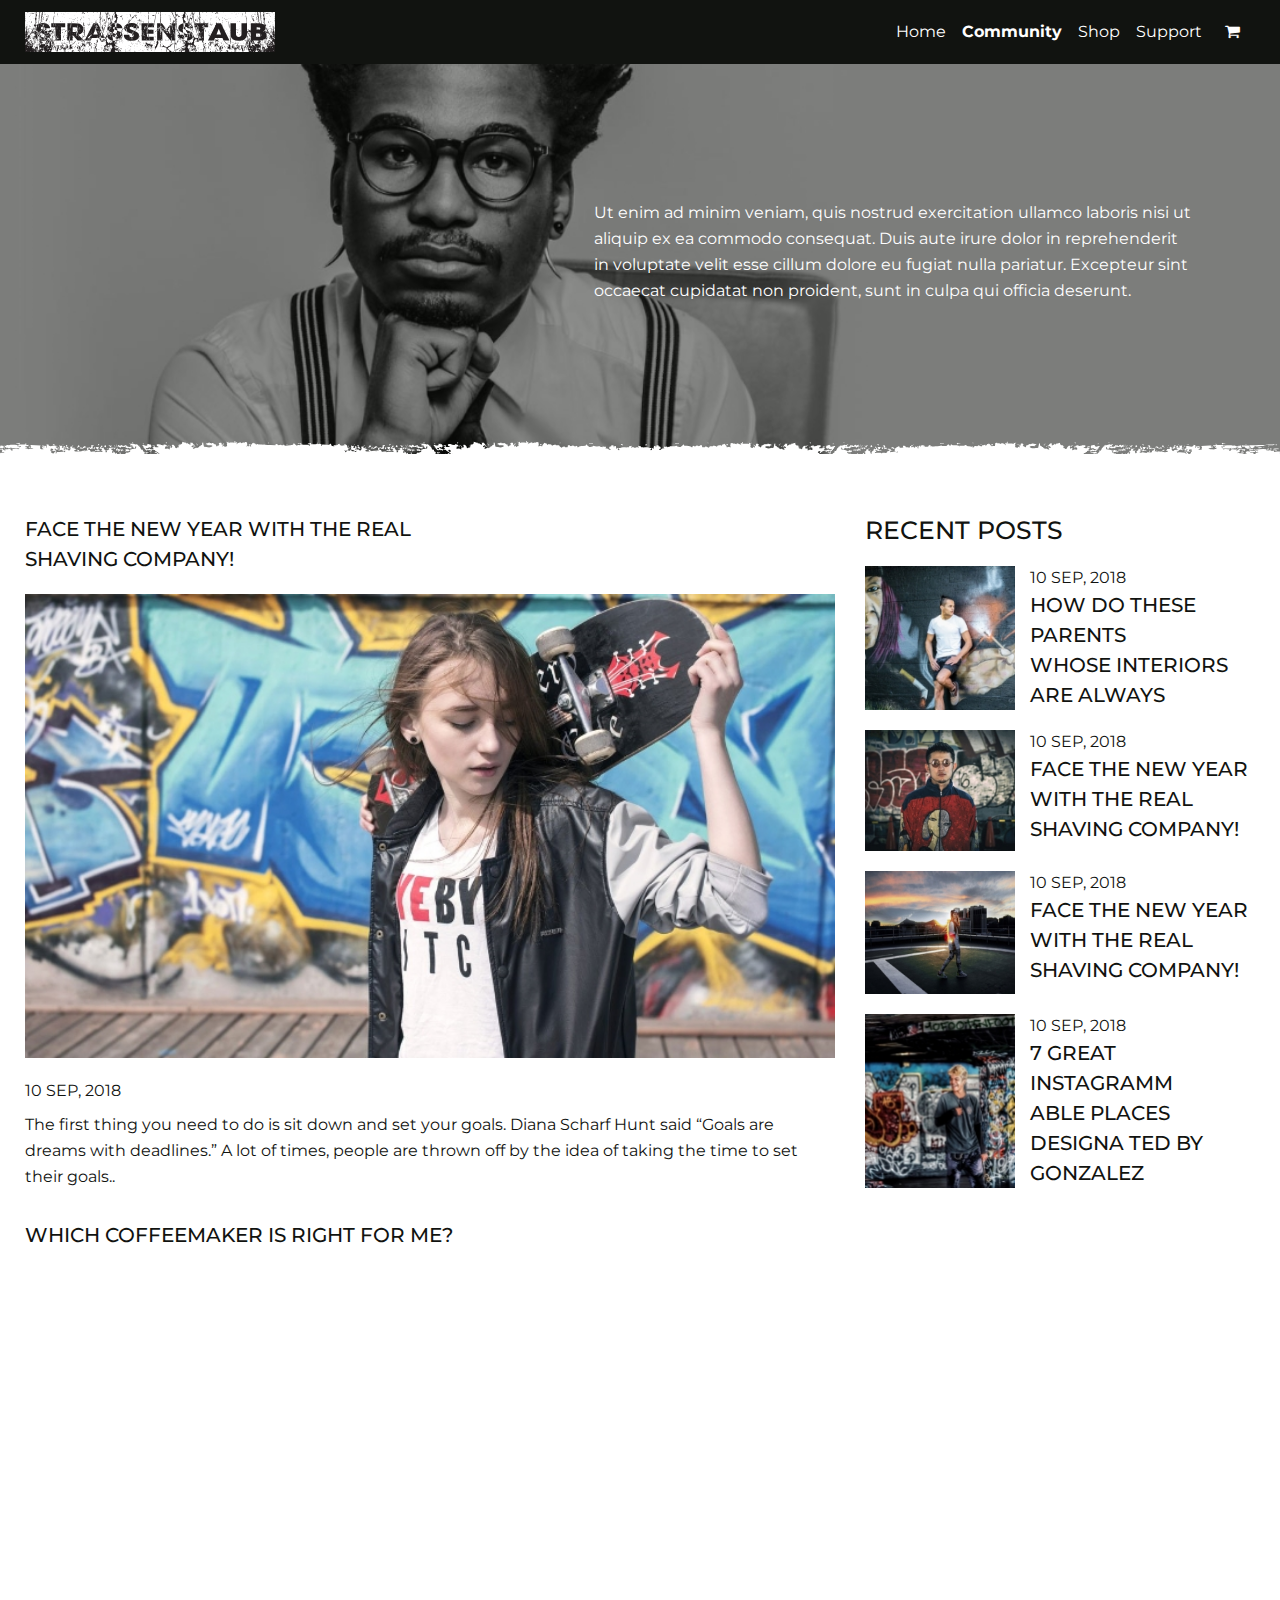
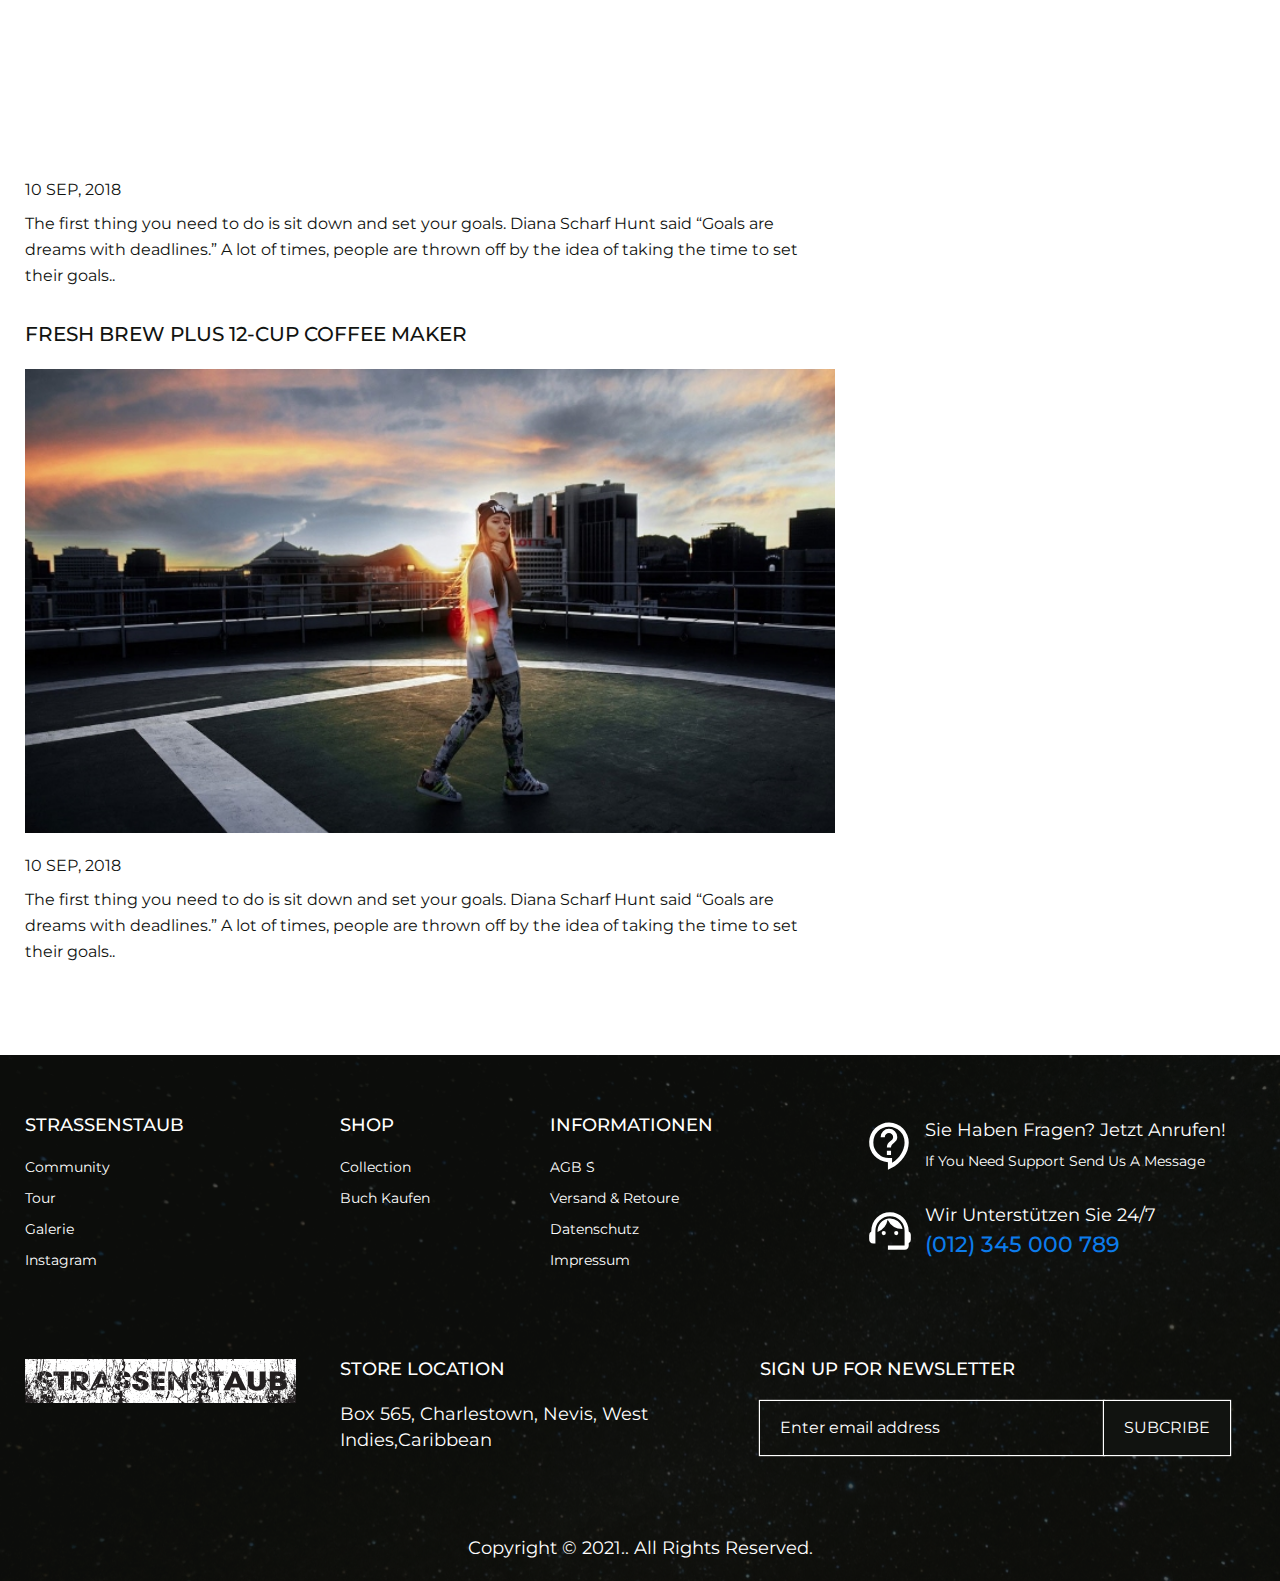
<file: community.html>
<!DOCTYPE html>
<html>
<head>
    <meta charset="UTF-8">
    <meta name="viewport" content="width=device-width, initial-scale=1.0">
    <title>STRASSENSTAUB</title>
    <link href="assets/css/bootstrap.min.css" rel="stylesheet" type="text/css">

    <link rel="stylesheet" type="text/css" href="assets/css/owl.carousel.css">

    <link rel="stylesheet" href="assets/css/fancybox.css"/>


    <link rel="preconnect" href="https://fonts.googleapis.com">
<link rel="preconnect" href="https://fonts.gstatic.com" crossorigin>
<link href="https://fonts.googleapis.com/css2?family=Montserrat:ital,wght@0,100;0,200;0,300;0,400;0,500;0,600;0,700;0,800;1,600&display=swap" rel="stylesheet">

    <link rel="stylesheet" href="https://cdn.jsdelivr.net/npm/bootstrap-icons@1.5.0/font/bootstrap-icons.css">
    <link href="https://maxcdn.bootstrapcdn.com/font-awesome/4.7.0/css/font-awesome.min.css" rel="stylesheet">

    <link href="assets/css/main.css" rel="stylesheet" type="text/css">
</head>
<body>
<header>
    <div class="header-section">
        <div class="container navbar-container">
            <nav class="navbar navbar-custom navbar-expand-lg ">
                <a class="navbar-brand mr-auto" href="#"><img src="assets/images/logo.svg"></a>
                <button class="navbar-toggler second-button" type="button" data-toggle="collapse" data-target="#navbarNav"
                aria-controls="navbarSupportedContent23" aria-expanded="false" aria-label="Toggle navigation">
                <div class="animated-icon2"><span></span><span></span><span></span><span></span></div>
              </button>
              
           
                <div class="collapse navbar-collapse navbar-collapse-custom" id="navbarNav">

                    <ul class="navbar-nav">
                        <li class="nav-item active">
                            <a class="nav-link" href="index.html">home<span class="sr-only">(current)</span></a>
                        </li>
                        <li class="nav-item">
                            <a class="nav-link" href="community.html">Community</a>
                        </li>
                        <li class="nav-item">
                            <a class="nav-link" href="details.html">Shop</a>
                        </li>
                        <li class="nav-item">
                            <a class="nav-link" href="contact.html">Support</a>
                        </li>
                    </ul>
                </div>
                <a href="" class="cart-icon"><i class="fa fa-shopping-cart"></i></a>
                
            </nav>

        </div>
    </div>

</header>
<!----------------header-------------------->

<!-----------------banner section----------->

<main>
    <section class="inner-banner community-banner" style="background: url('assets/images/community-banner.jpg');">
        <div class="overlay-box"></div>
      <div class="common-bg-img">
        <img src="assets/images/bg-img.svg">
    </div>
                <div class="container">
                    <div class="inner-banner-content">
                        <p>Ut enim ad minim veniam, quis nostrud exercitation ullamco laboris nisi ut aliquip ex ea commodo consequat. Duis aute irure dolor in reprehenderit in voluptate velit esse cillum dolore eu fugiat nulla pariatur. Excepteur sint occaecat cupidatat non proident, sunt in culpa qui officia deserunt.</p>
                    </div>
                </div>

    </section>

    <!-----------------community-full---------->

    <section class="community-full">
        <div class="container">
            <div class="row">
                <div class="col-lg-7 col-xl-8 community-left-full">
                    <div class="community-left">
                        <h3 class="sub-heading-4 text-uppercase">FACE THE NEW YEAR WITH THE REAL <br>
                         SHAVING COMPANY!</h3>
                         <img src="assets/images/community-left.jpg">
                         <p class=" text-uppercase mb-2">10 SEP, 2018 </p>
                        <p>The first thing you need to do is sit down and set your goals. Diana Scharf Hunt said “Goals are dreams with deadlines.” A lot of times, people are thrown off by the idea of taking the time to set their goals..</p>
                        </div>

                        <div class="community-left">
                            <h3 class="sub-heading-4 text-uppercase">WHICH COFFEEMAKER IS RIGHT FOR ME?</h3>
                             <iframe src="https://www.youtube.com/embed/-jGSNFt-6Ic" title="YouTube video player" frameborder="0" allow="accelerometer; autoplay; clipboard-write; encrypted-media; gyroscope; picture-in-picture" allowfullscreen></iframe>
                             <p class=" text-uppercase mb-2">10 SEP, 2018 </p>
                            <p>The first thing you need to do is sit down and set your goals. Diana Scharf Hunt said “Goals are dreams with deadlines.” A lot of times, people are thrown off by the idea of taking the time to set their goals..</p>
                            </div>

                            <div class="community-left">
                                <h3 class="sub-heading-4 text-uppercase">FRESH BREW PLUS 12-CUP COFFEE MAKER</h3>
                                 <img src="assets/images/community-left-1.jpg">
                                 <p class=" text-uppercase mb-2">10 SEP, 2018 </p>
                                <p>The first thing you need to do is sit down and set your goals. Diana Scharf Hunt said “Goals are dreams with deadlines.” A lot of times, people are thrown off by the idea of taking the time to set their goals..</p>
                                </div>

                </div>

                <div class="col-lg-5 col-xl-4 community-right">
                    <h3 class="sub-heading-3">RECent POSTS</h3>

                    <ul>
                        <li>
                            <a href="">
                            <img src="assets/images/community-right-1.jpg">
                            <div class="community-right-li">
                                <label>
                                    10 SEP, 2018 
                                </label>
                                <h3 class="sub-heading-4">
                                    HOW DO THESE PARENTS <br>WHOSE INTERIORS ARE ALWAYS
                                </h3>
                            </div>
                        </a>
                        </li>

                        <li>
                            <a href="">
                            <img src="assets/images/community-right-2.jpg">
                            <div class="community-right-li">
                                <label>
                                    10 SEP, 2018 
                                </label>
                                <h3 class="sub-heading-4">
                                    FACE THE NEW YEAR<br> WITH THE REal SHAVING COMPANY!
                                </h3>
                            </div>
                        </a>
                        </li>


                        <li>
                            <a href="">
                            <img src="assets/images/community-right-3.jpg">
                            <div class="community-right-li">
                                <label>
                                    10 SEP, 2018 
                                </label>
                                <h3 class="sub-heading-4">
                                    FACE THE NEW YEAR<br> WITH THE REAL SHAVING COMPANY!
                                </h3>
                            </div>
                        </a>
                        </li>


                        <li>
                            <a href="">
                            <img src="assets/images/community-right-4.jpg">
                            <div class="community-right-li">
                                <label>
                                    10 SEP, 2018 
                                </label>
                                <h3 class="sub-heading-4">
                                    7 GREAT INSTAGRAMM <br>ABLE PLACES DESIGNA TED BY GONZALEZ
                                </h3>
                            </div>
                        </a>
                        </li>
                    </ul>
                </div>
               
            
             </div>  

        </div>
    </section>

     
<!---footer-->
    <footer>
        <div class="footer-class" style="background: url(assets/images/section-6-bg.jpg);">
            <div class="overlay-box"></div>
            <div class="container">
                <div class="row">
                    <ul class="footer-ul col-md-6 col-lg-3">

                        <h3>Strassenstaub</h3>
                        <li><a href="">Community</a></li>
                        <li><a href="">Tour</a></li>
                        <li><a href="">Galerie</a></li>
                        <li><a href="">Instagram</a></li>
                    </ul>

                    <ul class="footer-ul col-md-6 col-lg-2">

                        <h3>shop</h3>
                        <li><a href="">Collection</a></li>
                        <li><a href="">Buch kaufen</a></li>
                    </ul>

                    <ul class="footer-ul col-md-6 col-lg-3">

                        <h3>informationen</h3>
                        <li><a href="">AGB ́s</a></li>
                        <li><a href="">Versand & Retoure</a></li>
                        <li><a href="">Datenschutz</a></li>
                        <li><a href="">Impressum</a></li>
                    </ul>

                    <ul class="footer-ul col-md-6 col-lg-4">
                        <li class="mb-4">
                                <img src="assets/images/footer-icon.svg">
                                <p>Sie haben Fragen? Jetzt anrufen!<br>
                                    <span>If you need support send us a message</span>
                                </p>
                        </li>
                       
                        <li>
                            
                                <img src="assets/images/footer-icon-1.svg">
                                <p>Wir unterstützen Sie 24/7<br>
                                    <a href=""> <span class="fnt-22">(012) 345 000 789</span>
                                    </a>
                                </p>
                        </li>
                    </ul>
                </div>

                <div class="footer-bottom row mt-5">
                    <ul class="col-lg-3 col-md-6">
                        <li> <img style="width: 100%;" src="assets/images/logo.svg" alt=""></li>
                    </ul>
                    <ul class="col-lg-4 col-md-6">

                        <li>
                            <h3>Store Location</h3>
                            <p>Box 565, Charlestown, Nevis, West<br>
                                Indies,Caribbean</p>
                        </li>
                    </ul>

                    <ul class="col-lg-5">
                        <li>
                            <h3>SIGN up FOR NEWSLETTER</h3>
                            <form class="news-letter">
                                    <input type="email" placeholder="Enter email address">
                                    <button class="btn-black text-uppercase">Subcribe</button>
                            </form>
                        </li>
                    </ul>
                </div>

                <div class="copy-right">
                    <p class="white-font text-center">Copyright © 2021.. All Rights Reserved.</p>
            </div>
            </div>
        </div>
        
    </footer>
    <script src="assets/js/jquery-min.js" type="text/javascript"></script>
    <script src="assets/js/bootstrap.min.js" type="text/javascript"></script>
    <script type="text/javascript" src="assets/js/owl.carousel.js"></script>
    <script src="assets/js/fancybox.js"></script>

    
    <script type="text/javascript">

$(".product-details-carousel").owlCarousel({
 
 navigation : true, // Show next and prev buttons
 slideSpeed : 300,
 paginationSpeed : 400,
 singleItem:true,
 items:1,
 margin:10,
dots:true,
loop:true,
autoplay:true,
autoplaySpeed:600,
autoplayHoverPause:true,
stagePadding:2,
dotsContainer: '#carousel-custom-dots',
responsive : {
    0 : {
        items:1,
        autoplay:true,
        autoplaySpeed:500
    },
    992 : {
        items:1,
        autoplay:true,
        autoplaySpeed:600
    }
}
});


$('.owl-dot').click(function () {
    $(".product-details-carousel").trigger('to.owl.carousel', [$(this).index(), 300]);
    $('.owl-dot').removeClass('active');
    $(this).addClass('active');
});

var QtyInput = (function () {
	var $qtyInputs = $(".qty-input");

	if (!$qtyInputs.length) {
		return;
	}

	var $inputs = $qtyInputs.find(".product-qty");
	var $countBtn = $qtyInputs.find(".qty-count");
	var qtyMin = parseInt($inputs.attr("min"));
	var qtyMax = parseInt($inputs.attr("max"));

	$inputs.change(function () {
		var $this = $(this);
		var $minusBtn = $this.siblings(".qty-count--minus");
		var $addBtn = $this.siblings(".qty-count--add");
		var qty = parseInt($this.val());

		if (isNaN(qty) || qty <= qtyMin) {
			$this.val(qtyMin);
			$minusBtn.attr("disabled", true);
		} else {
			$minusBtn.attr("disabled", false);
			
			if(qty >= qtyMax){
				$this.val(qtyMax);
				$addBtn.attr('disabled', true);
			} else {
				$this.val(qty);
				$addBtn.attr('disabled', false);
			}
		}
	});

	$countBtn.click(function () {
		var operator = this.dataset.action;
		var $this = $(this);
		var $input = $this.siblings(".product-qty");
		var qty = parseInt($input.val());

		if (operator == "add") {
			qty += 1;
			if (qty >= qtyMin + 1) {
				$this.siblings(".qty-count--minus").attr("disabled", false);
			}

			if (qty >= qtyMax) {
				$this.attr("disabled", true);
			}
		} else {
			qty = qty <= qtyMin ? qtyMin : (qty -= 1);
			
			if (qty == qtyMin) {
				$this.attr("disabled", true);
			}

			if (qty < qtyMax) {
				$this.siblings(".qty-count--add").attr("disabled", false);
			}
		}

		$input.val(qty);
	});
})();


//detail page script end




        $(function () {
            $(document).click(function (event) {
                $('.navbar-collapse').collapse('hide');
            });
        });

        
    
$(document).ready(function () {

$('.first-button').on('click', function () {

  $('.animated-icon1').toggleClass('open');
});
$('.second-button').on('click', function () {

  $('.animated-icon2').toggleClass('open');
});
$('.third-button').on('click', function () {

  $('.animated-icon3').toggleClass('open');
});
});

        //------------active navbar
        $(document).ready(function () {
            var str = location.href.toLowerCase();
            $(".navbar-nav li a").each(function () {
                if (str.indexOf(this.href.toLowerCase()) > -1) {
                    $("li.active").removeClass("active");
                    $(this).parent().addClass("active");
                }
            });
            $("li.active").parents().each(function () {
                if ($(this).is("li")) {
                    $(this).addClass("active");
                }
            });
        });

//owl carousel
$(".slider").owlCarousel({

    navigation: true, // Show next and prev buttons
    slideSpeed: 300,
    paginationSpeed: 400,
    singleItem: true,
    autoplay: true,
    autoplaySpeed: 700,
    items: 1,
    dots: true,
    loop: true,

});


$(".instagram-gallery-carousel").owlCarousel({
        navigation: true, // Show next and prev buttons
        slideSpeed: 500,
        margin: 0,
        paginationSpeed: 400,
        autoplay: true,
        items: 5,
        itemsDesktop: false,
        itemsDesktopSmall: false,
        itemsTablet: false,
        itemsMobile: false,
        loop: true,
        nav: true,
        dots: true,
        responsive: {
                // breakpoint from 0 up
                0: {
                    items: 2
                },
                // breakpoint from 480 up
                480: {

                    items: 3
                },
                // breakpoint from 768 up
                768: {
                    items: 4
                },
                992: {
                    items: 5
                }
            }
    });
//countdown
(function () {
  const second = 1000,
        minute = second * 60,
        hour = minute * 60,
        day = hour * 24;

  let birthday = "Sep 30, 2021 00:00:00",
      countDown = new Date(birthday).getTime(),
      x = setInterval(function() {    

        let now = new Date().getTime(),
            distance = countDown - now;

        document.getElementById("days").innerText = Math.floor(distance / (day)),
          document.getElementById("hours").innerText = Math.floor((distance % (day)) / (hour)),
          document.getElementById("minutes").innerText = Math.floor((distance % (hour)) / (minute)),
          document.getElementById("seconds").innerText = Math.floor((distance % (minute)) / second);

        //do something later when date is reached
        if (distance < 0) {
          let headline = document.getElementById("headline"),
              countdown = document.getElementById("countdown"),
              content = document.getElementById("content");

          headline.innerText = "It's my birthday!";
          countdown.style.display = "none";
          content.style.display = "block";

          clearInterval(x);
        }
        //seconds
      }, 0)
  }());




        $(".about-5").owlCarousel({

            navigation: true, // Show next and prev buttons
            slideSpeed: 300,
            paginationSpeed: 400,
            autoplay: true,
            autoplaySpeed: 800,
            margin: 0,
            items: 4,
            dots: true,
            loop: true,
            responsive: {
                // breakpoint from 0 up
                0: {
                    items: 2
                },
                // breakpoint from 480 up
                480: {

                    items: 3
                },
                // breakpoint from 768 up
                768: {
                    items: 4
                }
            }

        });


        //menu fix on scroll

        $(window).scroll(function () {
            var scroll = $(window).scrollTop();

            if (scroll >= 30) {
                $(".header-container").slideUp(500);
                //  $('.navbar-brand').css('display','block');
                //  $('.navbar-custom').css('background-color','#fafafa');
                //     $('.navbar-custom .navbar-nav li a').css('color','#30312e');
            } else {
                $(".header-container").slideDown(500);
                //   $('.navbar-brand').css('display','none');
                //  $('.navbar-custom').css('background-color','#30312edf');

                // $('.navbar-custom .navbar-nav li a').css('color','#fafafa');
            }
        });

    </script>

</body>
</html>
</file>
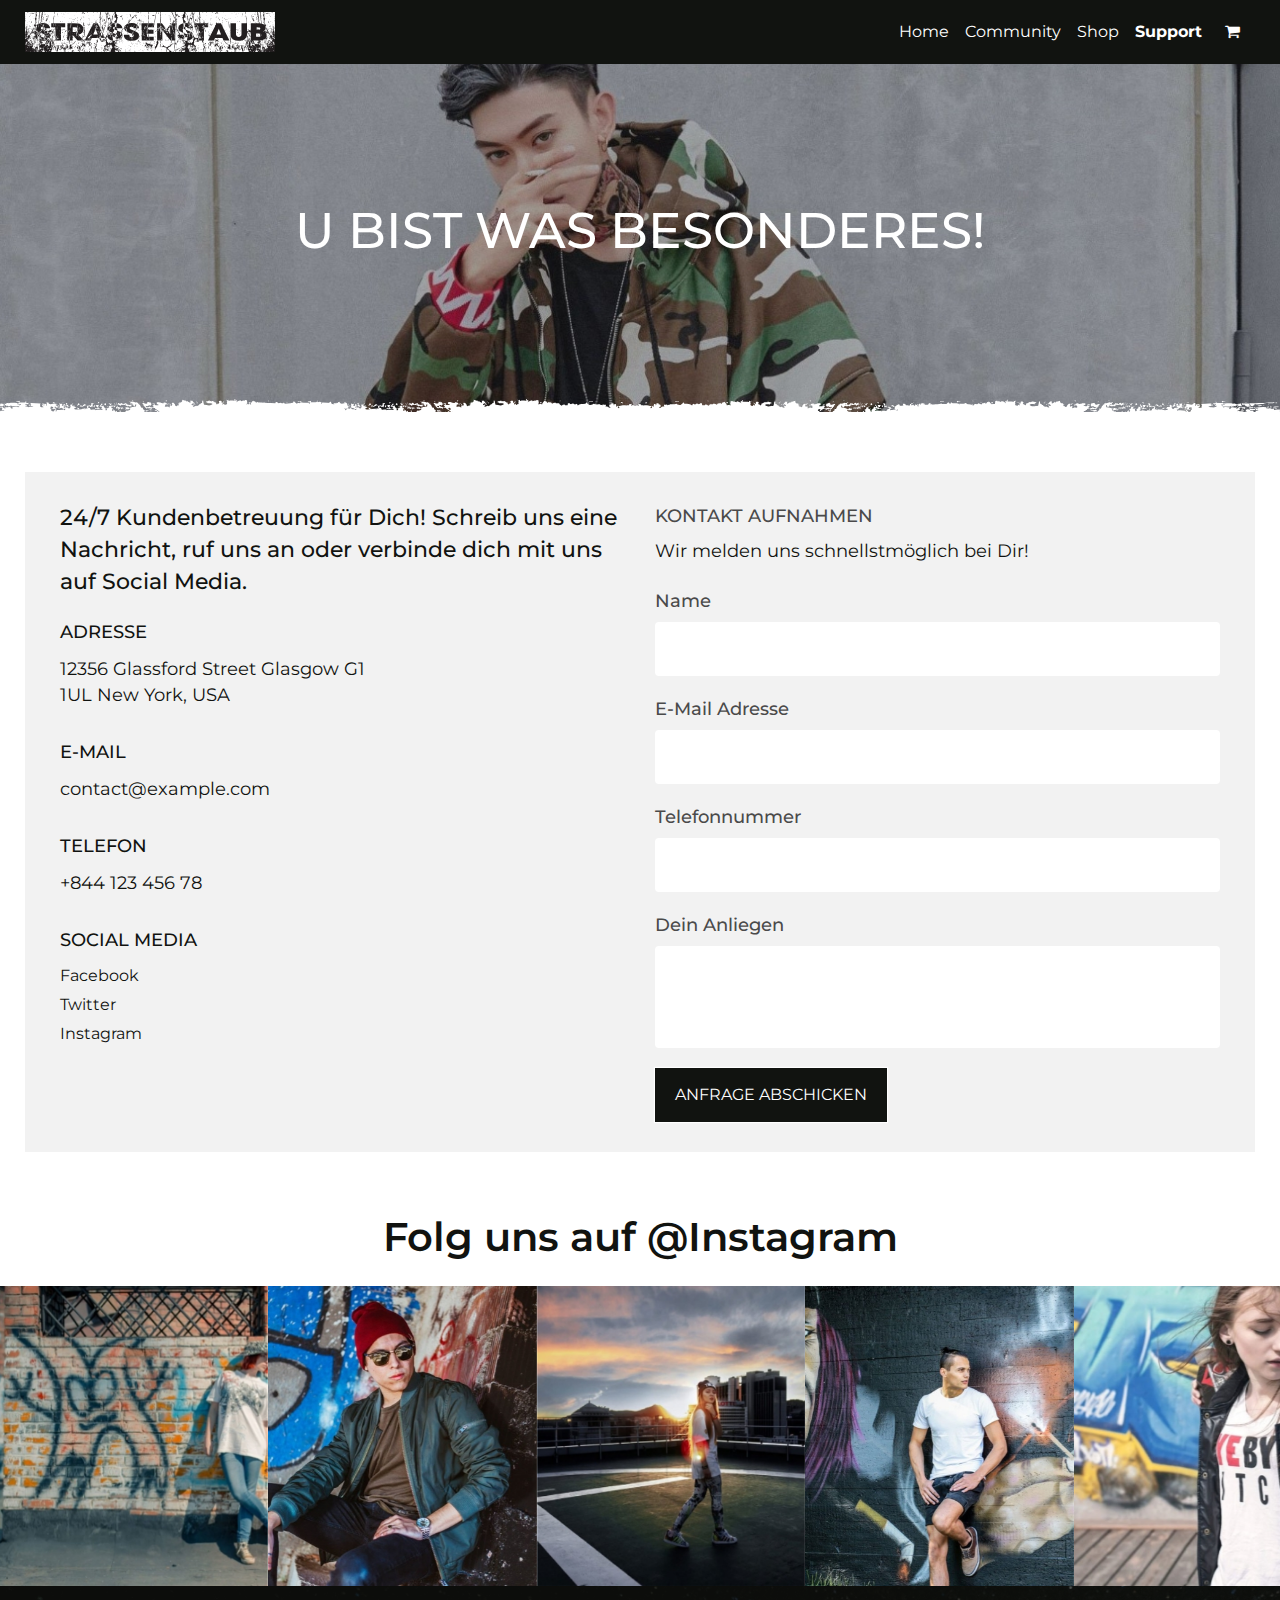
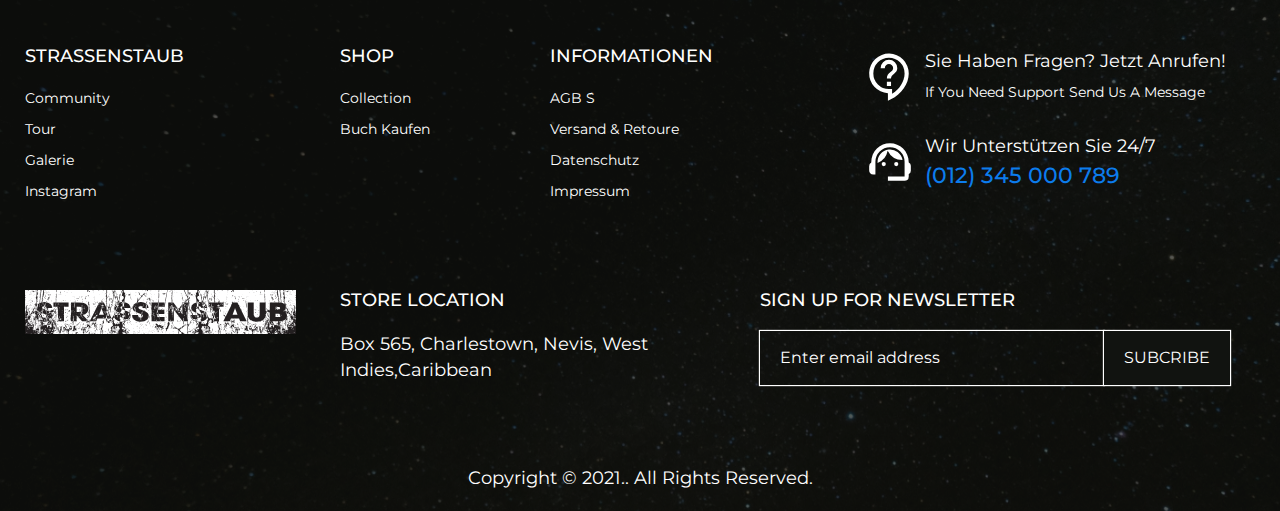
<file: contact.html>
<!DOCTYPE html>
<html>
<head>
    <meta charset="UTF-8">
    <meta name="viewport" content="width=device-width, initial-scale=1.0">
    <title>STRASSENSTAUB</title>
    <link href="assets/css/bootstrap.min.css" rel="stylesheet" type="text/css">

    <link rel="stylesheet" type="text/css" href="assets/css/owl.carousel.css">

    <link rel="stylesheet" href="assets/css/fancybox.css"/>

    <link rel="preconnect" href="https://fonts.googleapis.com">
<link rel="preconnect" href="https://fonts.gstatic.com" crossorigin>
<link href="https://fonts.googleapis.com/css2?family=Montserrat:ital,wght@0,100;0,200;0,300;0,400;0,500;0,600;0,700;0,800;1,600&display=swap" rel="stylesheet">

    <link rel="stylesheet" href="https://cdn.jsdelivr.net/npm/bootstrap-icons@1.5.0/font/bootstrap-icons.css">
    <link href="https://maxcdn.bootstrapcdn.com/font-awesome/4.7.0/css/font-awesome.min.css" rel="stylesheet">

    <link href="assets/css/main.css" rel="stylesheet" type="text/css">
</head>
<body>
<header>
    <div class="header-section">
        <div class="container navbar-container">
            <nav class="navbar navbar-custom navbar-expand-lg ">
                <a class="navbar-brand mr-auto" href="#"><img src="assets/images/logo.svg"></a>
                <button class="navbar-toggler second-button" type="button" data-toggle="collapse" data-target="#navbarNav"
                aria-controls="navbarSupportedContent23" aria-expanded="false" aria-label="Toggle navigation">
                <div class="animated-icon2"><span></span><span></span><span></span><span></span></div>
              </button>
              
           
                <div class="collapse navbar-collapse navbar-collapse-custom" id="navbarNav">

                    <ul class="navbar-nav">
                        <li class="nav-item active">
                            <a class="nav-link" href="index.html">home<span class="sr-only">(current)</span></a>
                        </li>
                        <li class="nav-item">
                            <a class="nav-link" href="about.html">Community</a>
                        </li>
                        <li class="nav-item">
                            <a class="nav-link" href="service1.html">Shop</a>
                        </li>
                        <li class="nav-item">
                            <a class="nav-link" href="contact.html">Support</a>
                        </li>
                    </ul>
                </div>
                <a href="" class="cart-icon"><i class="fa fa-shopping-cart"></i></a>
                
            </nav>

        </div>
    </div>

</header>
<!----------------header-------------------->

<!-----------------banner section----------->

<main>
    <section class="inner-banner" style="background: url('assets/images/contact-banner.jpg');">
      <div class="common-bg-img">
        <img src="assets/images/bg-img.svg">
    </div>
                <div class="container">
                    <div class="inner-banner-content">
                        <h1 class="text-uppercase sub-heading white-font text-center">U Bist WAS BESONDERES!</h1>
                    </div>
                </div>

    </section>

    <!-----------------contact- form ---------->

    <section class="contact-form-section">
        <div class="container">
            <div class="contact-1-full">
                <div class="col-lg-6">
                    <h3 class="sub-heading-3">24/7 Kundenbetreuung für Dich! Schreib uns 
                      eine Nachricht, ruf uns an oder verbinde dich 
                      mit uns auf Social Media.</h3>

                      <ul class="contact-inner-ul">
                        <li>
                          <label class="label-18">Adresse </label>
                          <p>12356 Glassford Street Glasgow G1 <br>1UL New York, USA</p>
                        </li>
                        <li>
                          <label class="label-18">E-Mail </label>
                          <p>contact@example.com</p>
                        </li>

                        <li>
                          <label class="label-18">Telefon </label>
                          <p>+844 123 456 78</p>
                        </li>

                        <li>
                          <label class="label-18">Social Media</label>
                         <a href="">Facebook</a>
                          <a href="">Twitter</a>
                          <a href="">Instagram</a>
                        </li>
                      </ul>
                  </div>

                  <div class="col-lg-6">
                    <form class="contact-form">
                      <label class="label-18 text-uppercase mb-2">Kontakt aufnahmen</label>
                      <p>Wir melden uns schnellstmöglich bei Dir!</p>

                        <div class="form-group mt-4">
                          <label for="inputname">Name</label>
                          <input type="text" class="form-control" id="inputname" placeholder="">
                        </div>
                        <div class="form-group">
                          <label for="inputPassword4">E-Mail Adresse</label>
                          <input type="email" class="form-control" id="email" placeholder="">
                        </div>
                        <div class="form-group">
                          <label for="inputph">Telefonnummer</label>
                          <input type="text" class="form-control" id="inputph" >
                        </div>
                        <div class="form-group">
                          <label for="exampleFormControlTextarea1">Dein Anliegen</label>
                          <textarea class="form-control" id="exampleFormControlTextarea1" rows="3"></textarea>
                        </div>
                   
                      <button type="submit" class="btn-black btn-black-border text-uppercase">Anfrage abschicken</button>
                    </form>
                  </div>
            </div>
        </div>
    </section>

       <!-----------------section-7 ---------->
       <section class="instagram-gallery">
        <h3 class="sub-heading-1 text-center mb-4">Folg uns auf @Instagram</h3>
       <div class="instagram-gallery-carousel owl-carousel">
           <img src="assets/images/instagram-1.jpg">
           <img src="assets/images/instagram-2.jpg">
           <img src="assets/images/instagram-3.jpg">
           <img src="assets/images/instagram-4.jpg">
           <img src="assets/images/instagram-5.jpg">
       </div>

</section>

<!---footer-->
    <footer>
        <div class="footer-class" style="background: url(assets/images/section-6-bg.jpg);">
            <div class="overlay-box"></div>
            <div class="container">
                <div class="row">
                    <ul class="footer-ul col-md-6 col-lg-3">

                        <h3>Strassenstaub</h3>
                        <li><a href="">Community</a></li>
                        <li><a href="">Tour</a></li>
                        <li><a href="">Galerie</a></li>
                        <li><a href="">Instagram</a></li>
                    </ul>

                    <ul class="footer-ul col-md-6 col-lg-2">

                        <h3>shop</h3>
                        <li><a href="">Collection</a></li>
                        <li><a href="">Buch kaufen</a></li>
                    </ul>

                    <ul class="footer-ul col-md-6 col-lg-3">

                        <h3>informationen</h3>
                        <li><a href="">AGB ́s</a></li>
                        <li><a href="">Versand & Retoure</a></li>
                        <li><a href="">Datenschutz</a></li>
                        <li><a href="">Impressum</a></li>
                    </ul>

                    <ul class="footer-ul col-md-6 col-lg-4">
                        <li class="mb-4">
                                <img src="assets/images/footer-icon.svg">
                                <p>Sie haben Fragen? Jetzt anrufen!<br>
                                    <span>If you need support send us a message</span>
                                </p>
                        </li>
                       
                        <li>
                            
                                <img src="assets/images/footer-icon-1.svg">
                                <p>Wir unterstützen Sie 24/7<br>
                                    <a href=""> <span class="fnt-22">(012) 345 000 789</span>
                                    </a>
                                </p>
                        </li>
                    </ul>
                </div>

                <div class="footer-bottom row mt-5">
                    <ul class="col-lg-3 col-md-6">
                        <li> <img style="width: 100%;" src="assets/images/logo.svg" alt=""></li>
                    </ul>
                    <ul class="col-lg-4 col-md-6">

                        <li>
                            <h3>Store Location</h3>
                            <p>Box 565, Charlestown, Nevis, West<br>
                                Indies,Caribbean</p>
                        </li>
                    </ul>

                    <ul class="col-lg-5">
                        <li>
                            <h3>SIGN up FOR NEWSLETTER</h3>
                            <form class="news-letter">
                                    <input type="email" placeholder="Enter email address">
                                    <button class="btn-black text-uppercase">Subcribe</button>
                            </form>
                        </li>
                    </ul>
                </div>

                <div class="copy-right">
                    <p class="white-font text-center">Copyright © 2021.. All Rights Reserved.</p>
            </div>
            </div>
        </div>
        
    </footer>
    <script src="assets/js/jquery-min.js" type="text/javascript"></script>
    <script src="assets/js/bootstrap.min.js" type="text/javascript"></script>
    <script type="text/javascript" src="assets/js/owl.carousel.js"></script>
    <script src="assets/js/fancybox.js"></script>
    <script type="text/javascript">
   

$(".product-details-carousel").owlCarousel({
 
 navigation : true, // Show next and prev buttons
 slideSpeed : 300,
 paginationSpeed : 400,
 singleItem:true,
 items:1,
 margin:10,
dots:true,
loop:false,
autoplay:true,
autoplaySpeed:600,
autoplayHoverPause:true,
stagePadding:2,
dotsContainer: '#carousel-custom-dots',
responsive : {
    0 : {
        items:1,
        autoplay:true,
        autoplaySpeed:500
    },
    992 : {
        items:1,
        autoplay:true,
        autoplaySpeed:600
    }
}
});


$('.owl-dot').click(function () {
    $(".product-details-carousel").trigger('to.owl.carousel', [$(this).index(), 300]);
    $('.owl-dot').removeClass('active');
    $(this).addClass('active');
});


   
$(document).ready(function () {

$('.first-button').on('click', function () {

  $('.animated-icon1').toggleClass('open');
});
$('.second-button').on('click', function () {

  $('.animated-icon2').toggleClass('open');
});
$('.third-button').on('click', function () {

  $('.animated-icon3').toggleClass('open');
});
});




//----quantity
var QtyInput = (function () {
	var $qtyInputs = $(".qty-input");

	if (!$qtyInputs.length) {
		return;
	}

	var $inputs = $qtyInputs.find(".product-qty");
	var $countBtn = $qtyInputs.find(".qty-count");
	var qtyMin = parseInt($inputs.attr("min"));
	var qtyMax = parseInt($inputs.attr("max"));

	$inputs.change(function () {
		var $this = $(this);
		var $minusBtn = $this.siblings(".qty-count--minus");
		var $addBtn = $this.siblings(".qty-count--add");
		var qty = parseInt($this.val());

		if (isNaN(qty) || qty <= qtyMin) {
			$this.val(qtyMin);
			$minusBtn.attr("disabled", true);
		} else {
			$minusBtn.attr("disabled", false);
			
			if(qty >= qtyMax){
				$this.val(qtyMax);
				$addBtn.attr('disabled', true);
			} else {
				$this.val(qty);
				$addBtn.attr('disabled', false);
			}
		}
	});

	$countBtn.click(function () {
		var operator = this.dataset.action;
		var $this = $(this);
		var $input = $this.siblings(".product-qty");
		var qty = parseInt($input.val());

		if (operator == "add") {
			qty += 1;
			if (qty >= qtyMin + 1) {
				$this.siblings(".qty-count--minus").attr("disabled", false);
			}

			if (qty >= qtyMax) {
				$this.attr("disabled", true);
			}
		} else {
			qty = qty <= qtyMin ? qtyMin : (qty -= 1);
			
			if (qty == qtyMin) {
				$this.attr("disabled", true);
			}

			if (qty < qtyMax) {
				$this.siblings(".qty-count--add").attr("disabled", false);
			}
		}

		$input.val(qty);
	});
})();

//detail page script end




        $(function () {
            $(document).click(function (event) {
                $('.navbar-collapse').collapse('hide');
            });
        });

        //------------active navbar
        $(document).ready(function () {
            var str = location.href.toLowerCase();
            $(".navbar-nav li a").each(function () {
                if (str.indexOf(this.href.toLowerCase()) > -1) {
                    $("li.active").removeClass("active");
                    $(this).parent().addClass("active");
                }
            });
            $("li.active").parents().each(function () {
                if ($(this).is("li")) {
                    $(this).addClass("active");
                }
            });
        });

//owl carousel
$(".slider").owlCarousel({

    navigation: true, // Show next and prev buttons
    slideSpeed: 300,
    paginationSpeed: 400,
    singleItem: true,
    autoplay: true,
    autoplaySpeed: 700,
    items: 1,
    dots: true,
    loop: true,

});


$(".instagram-gallery-carousel").owlCarousel({
        navigation: false, // Show next and prev buttons
        slideSpeed: 500,
        margin: 0,
        paginationSpeed: 400,
        autoplay: true,
        items: 5,
        loop: true,
        nav: false,
        dots: false,
        responsive: {
                // breakpoint from 0 up
                0: {
                    items: 2
                },
                // breakpoint from 480 up
                480: {

                    items: 3
                },
                // breakpoint from 768 up
                768: {
                    items: 4
                },
                992: {
                    items: 5
                }
            }
    });
//countdown
(function () {
  const second = 1000,
        minute = second * 60,
        hour = minute * 60,
        day = hour * 24;

  let birthday = "Sep 30, 2021 00:00:00",
      countDown = new Date(birthday).getTime(),
      x = setInterval(function() {    

        let now = new Date().getTime(),
            distance = countDown - now;

        document.getElementById("days").innerText = Math.floor(distance / (day)),
          document.getElementById("hours").innerText = Math.floor((distance % (day)) / (hour)),
          document.getElementById("minutes").innerText = Math.floor((distance % (hour)) / (minute)),
          document.getElementById("seconds").innerText = Math.floor((distance % (minute)) / second);

        //do something later when date is reached
        if (distance < 0) {
          let headline = document.getElementById("headline"),
              countdown = document.getElementById("countdown"),
              content = document.getElementById("content");

          headline.innerText = "It's my birthday!";
          countdown.style.display = "none";
          content.style.display = "block";

          clearInterval(x);
        }
        //seconds
      }, 0)
  }());




        $(".about-5").owlCarousel({

            navigation: true, // Show next and prev buttons
            slideSpeed: 300,
            paginationSpeed: 400,
            autoplay: true,
            autoplaySpeed: 800,
            margin: 0,
            items: 4,
            dots: true,
            loop: true,
            responsive: {
                // breakpoint from 0 up
                0: {
                    items: 2
                },
                // breakpoint from 480 up
                480: {

                    items: 3
                },
                // breakpoint from 768 up
                768: {
                    items: 4
                }
            }

        });


        //menu fix on scroll

        $(window).scroll(function () {
            var scroll = $(window).scrollTop();

            if (scroll >= 30) {
                $(".header-container").slideUp(500);
                //  $('.navbar-brand').css('display','block');
                //  $('.navbar-custom').css('background-color','#fafafa');
                //     $('.navbar-custom .navbar-nav li a').css('color','#30312e');
            } else {
                $(".header-container").slideDown(500);
                //   $('.navbar-brand').css('display','none');
                //  $('.navbar-custom').css('background-color','#30312edf');

                // $('.navbar-custom .navbar-nav li a').css('color','#fafafa');
            }
        });

    </script>

</body>
</html>
</file>
<file: assets/css/main.css>
body {
  padding: 0;
  margin: 0;
  background: #fff;
  position: relative;
  font-family: 'Montserrat', sans-serif;
}

h1,
h2,
h3,
h4,
h5,
h6,
p,
label {
  margin: 0;
  font-family: 'Montserrat', sans-serif;
  color: #111310;
}

p {
  font-size: 18px;
  line-height: 26px;
  font-weight: 400;
  color: #111310;
}

ul {
  margin: 0;
  padding: 0;
}

li {
  list-style: none;
  color: #111310;
}

a, a:hover {
  text-decoration: none;
  color: inherit;
  color: #111310;
}

button, input[type="submit"], input[type="reset"] {
  background: none;
  color: inherit;
  border: none;
  padding: 0;
  font: inherit;
  cursor: pointer;
  outline: inherit;
}

.italic-font {
  font-style: italic;
}

.main-heading {
  font-size: 45px;
  line-height: 58px;
  font-weight: 600;
}

.heading-60 {
  font-size: 60px;
  line-height: 70px;
}

.sub-heading {
  font-size: 50px;
  line-height: 62px;
  font-weight: 500;
}

.sub-heading-1 {
  font-size: 40px;
  font-weight: 600;
  line-height: 50px;
  margin-bottom: 20px;
}

.sub-heading-2 {
  font-size: 30px;
  line-height: 42px;
  font-weight: 500;
  margin-bottom: 10px;
}

.sub-heading-3 {
  font-size: 22px;
  line-height: 32px;
  font-weight: 500;
  margin-bottom: 20px;
}

.sub-heading-4 {
  font-size: 20px;
  line-height: 30px;
  font-weight: 500;
  margin-bottom: 20px;
}

.label-18 {
  font-size: 18px;
  line-height: 28px;
  font-weight: 500;
  margin-bottom: 15px;
}

.text-center {
  text-align: center;
}

@media (max-width: 768px) {
  .heading-60 {
    font-size: 35px;
    line-height: 42px;
  }
  .main-heading {
    font-size: 30px;
    line-height: 40px;
  }
  .sub-heading {
    font-size: 30px;
    line-height: 40px;
    font-weight: 600;
  }
  .sub-heading-1 {
    font-size: 28px;
    font-weight: 600;
    line-height: 38px;
    margin-bottom: 20px;
  }
  .sub-heading-2 {
    font-size: 23px;
    line-height: 35px;
    font-weight: 600;
    margin-bottom: 10px;
  }
  .sub-heading-3 {
    font-size: 20px;
    line-height: 32px;
    font-weight: 500;
    margin-bottom: 30px;
  }
  .sub-heading-4 {
    font-size: 18px;
    line-height: 28px;
    font-weight: 500;
    margin-bottom: 30px;
  }
  p {
    font-size: 16px;
  }
}

/*
@media(min-width:768px) and (max-width:1200px){
    .main-heading{
        font-size: 40px;
        line-height: 40px;
    }
    .sub-heading{
        font-size: 30px;
        line-height: 40px;
        font-weight: 600;
    }
    .sub-heading-1{
        font-size: 25px;
        font-weight: 600;
        line-height: 32px;
        margin-bottom: 20px;
    }
    .sub-heading-2{
        font-size: 22px;
        line-height: 28px;
        font-weight: 600;
        margin-bottom: 10px;
    }
}
*/
@media (min-width: 1200px) {
  .container {
    max-width: 1350px;
    padding: 0px 25px;
  }
}

.primary-font {
  color: #82a53c !important;
}

.black-font {
  color: #111310 !important;
}

.white-font {
  color: #ffffff !important;
}

.overlay-box {
  position: absolute;
  bottom: 0;
  left: 0;
  right: 0;
  top: 0;
  background-color: #111310;
  opacity: 0.7;
}

.btn-black {
  padding: 15px 20px;
  background-color: #111310;
  display: inline-block;
  -webkit-box-shadow: 0px 0px 1px 1px #ffffff;
          box-shadow: 0px 0px 1px 1px #ffffff;
  color: #ffffff;
  -webkit-transition: 0.5s all;
  transition: 0.5s all;
}

.btn-black:hover {
  background-color: transparent;
  color: #ffffff;
}

.btn-black-border:hover {
  -webkit-box-shadow: 0px 0px 1px 1px #111310;
          box-shadow: 0px 0px 1px 1px #111310;
  color: #111310;
}

.span-bg {
  background: -webkit-gradient(linear, left top, right top, color-stop(50%, black), color-stop(50%, transparent));
  background: linear-gradient(to right, black 50%, transparent 50%);
  background-size: 205% 100%;
  background-position: right bottom;
  -webkit-transition: all .5s ease-out;
  transition: all .5s ease-out;
}

.span-bg:hover {
  background-position: left bottom;
}

/* Menu icon */
.animated-icon2 {
  width: 30px;
  height: 15px;
  position: relative;
  margin: 0px;
  -webkit-transform: rotate(0deg);
  transform: rotate(0deg);
  -webkit-transition: .5s ease-in-out;
  transition: .5s ease-in-out;
  cursor: pointer;
}

.animated-icon2 span {
  display: block;
  position: absolute;
  height: 2px;
  width: 100%;
  border-radius: 9px;
  opacity: 1;
  left: 0;
  -webkit-transform: rotate(0deg);
  transform: rotate(0deg);
  -webkit-transition: .25s ease-in-out;
  transition: .25s ease-in-out;
}

.animated-icon2 span {
  background: #ffffff;
}

.animated-icon2 span:nth-child(1) {
  top: 0px;
}

.animated-icon2 span:nth-child(2), .animated-icon2 span:nth-child(3) {
  top: 8px;
}

.animated-icon2 span:nth-child(4) {
  top: 16px;
}

.animated-icon2.open span:nth-child(1) {
  top: 11px;
  width: 0%;
  left: 50%;
}

.animated-icon2.open span:nth-child(2) {
  -webkit-transform: rotate(45deg);
  transform: rotate(45deg);
}

.animated-icon2.open span:nth-child(3) {
  -webkit-transform: rotate(-45deg);
  transform: rotate(-45deg);
}

.animated-icon2.open span:nth-child(4) {
  top: 11px;
  width: 0%;
  left: 50%;
}

/*----navbar-custom----*/
.header-section {
  background-color: #111310;
  padding: 10px 0px;
  position: fixed;
  width: 100%;
  z-index: 999;
  top: 0px;
}

.header-section .navbar-custom {
  display: -webkit-box;
  display: -ms-flexbox;
  display: flex;
  -webkit-box-orient: horizontal;
  -webkit-box-direction: normal;
      -ms-flex-direction: row;
          flex-direction: row;
  -webkit-box-pack: end;
      -ms-flex-pack: end;
          justify-content: end;
  width: 100%;
  padding: 0px;
}

.header-section .navbar-collapse-custom {
  -webkit-box-flex: unset;
      -ms-flex-positive: unset;
          flex-grow: unset;
}

.header-section .navbar-brand {
  max-width: 250px;
  padding: 0px !important;
}

.header-section .navbar-brand img {
  width: 100%;
}

@media (max-width: 768px) {
  .header-section .navbar-brand {
    max-width: 150px;
  }
}

.header-section .navbar-custom li.active a {
  font-weight: 700;
}

.header-section .navbar-custom a {
  padding: 10px 15px;
  color: #ffffff;
  text-transform: capitalize;
}

@media (max-width: 992px) {
  .navbar-custom .navbar-toggler {
    -webkit-box-ordinal-group: 4;
        -ms-flex-order: 3;
            order: 3;
  }
  .navbar-custom .navbar-collapse-custom {
    -webkit-box-ordinal-group: 5;
        -ms-flex-order: 4;
            order: 4;
  }
  .navbar-custom .navbar-collapse-custom ul {
    height: 100vh;
    padding-top: 30px;
    text-align: center;
    overflow: scroll;
    padding-bottom: 80px;
    scrollbar-width: none;
  }
}

.common-bg-img {
  position: absolute;
  left: 0;
  right: 0;
  bottom: -3px;
}

.common-bg-img img {
  width: 100%;
  position: absolute;
  left: 0;
  right: 0;
  bottom: 0;
}

.common-bg-img-top {
  top: -3px;
  bottom: auto;
  -webkit-transform: rotate(180deg);
          transform: rotate(180deg);
}

/*----banner-section---*/
.banner {
  min-height: 100vh;
  background-size: cover !important;
  display: -webkit-box;
  display: -ms-flexbox;
  display: flex;
  -webkit-box-align: center;
      -ms-flex-align: center;
          align-items: center;
}

.banner .banner-content {
  padding: 200px 0px 100px 0px;
}

.banner .banner-content img {
  width: 100%;
  max-width: 610px;
  margin: auto;
}

/*-----section-1----*/
.section-1 {
  padding: 60px 0px;
}

.section-1 .section-1-content {
  max-width: 1000px;
}

@media (min-width: 768px) and (max-width: 1200px) {
  .section-2 .section-2-content .sub-heading {
    font-size: 30px;
    line-height: 40px;
    margin-bottom: 20px;
  }
}

/*-----section-2----*/
.section-2 {
  padding-bottom: 60px;
}

.section-2 .section-2-content {
  -webkit-box-align: center;
      -ms-flex-align: center;
          align-items: center;
}

.section-2 .section-2-content img {
  width: 100%;
  -o-object-fit: cover;
     object-fit: cover;
}

@media (max-width: 768px) {
  .section-2 .section-2-content > div {
    display: -webkit-box;
    display: -ms-flexbox;
    display: flex;
    -webkit-box-orient: vertical;
    -webkit-box-direction: normal;
        -ms-flex-direction: column;
            flex-direction: column;
  }
  .section-2 .section-2-content img {
    -webkit-box-ordinal-group: 2;
        -ms-flex-order: 1;
            order: 1;
    margin-bottom: 20px;
  }
  .section-2 .section-2-content h3 {
    -webkit-box-ordinal-group: 3;
        -ms-flex-order: 2;
            order: 2;
    margin-bottom: 20px;
    font-size: 25px;
    line-height: 35px;
  }
  .section-2 .section-2-content p {
    -webkit-box-ordinal-group: 4;
        -ms-flex-order: 3;
            order: 3;
    margin-bottom: 20px;
  }
}

/*-----section-3----*/
.section-3 {
  padding: 60px 0px;
  position: relative;
}

.section-3-box {
  max-width: 1150px;
  margin: auto;
  -webkit-box-align: center;
      -ms-flex-align: center;
          align-items: center;
}

.section-3-box h3, .section-3-box p {
  color: #ffffff;
}

.section-3-box a {
  max-width: 200px;
  display: inline-block;
}

.section-3-box a img {
  width: 100%;
  border-radius: 10px;
}

.section-3-box .section-3-img img {
  width: 100%;
  height: 100%;
}

@media (max-width: 768px) {
  .section-3-box .section-3-content {
    -webkit-box-ordinal-group: 3;
        -ms-flex-order: 2;
            order: 2;
  }
  .section-3-box .section-3-img {
    -webkit-box-ordinal-group: 2;
        -ms-flex-order: 1;
            order: 1;
  }
  .section-3-box .section-3-img img {
    max-height: 300px;
    -o-object-fit: contain;
       object-fit: contain;
  }
}

/*-----section-4----*/
.section-4 {
  padding: 60px 0px;
  position: relative;
}

.section-4-box .section-4-img {
  background-size: cover !important;
  width: 100%;
  position: relative;
  overflow: hidden;
}

@media (min-width: 768px) and (max-width: 992px) {
  .section-4-box .section-4-img {
    max-width: 500px;
  }
}

.section-4-box .section-4-img img {
  position: relative;
  left: 0;
  right: 0;
  bottom: 0;
  top: 0;
  -webkit-transition: 0.5s all;
  transition: 0.5s all;
  width: 100%;
  -o-object-fit: contain;
     object-fit: contain;
  height: 100%;
  -o-object-position: bottom;
     object-position: bottom;
}

.section-4-box .section-4-img:hover .span-bg {
  background-position: left bottom;
}

.section-4-box .section-4-img:hover img {
  -webkit-transform: scale(1.2);
          transform: scale(1.2);
}

.section-4-box .section-4-img-content {
  text-align: right;
  position: absolute;
  bottom: 50px;
  right: 9%;
}

.section-4-box .section-4-img-content label {
  font-size: 20px;
  font-weight: 500;
  color: #ffffff;
  margin-bottom: 15px;
}

.section-4-box .section-4-img-content span, .section-4-box .section-4-img-content p {
  color: #ffffff;
}

.section-4-box .section-4-img-content span {
  text-transform: uppercase;
}

.section-4-box .section-4-img-content span br {
  margin-bottom: 5px;
}

/*----section-5- countdown--*/
.section-5 {
  padding: 100px 0px;
  position: relative;
  background-color: #111310;
}

.section-5 .section-5-bg {
  position: absolute;
  left: 0;
  top: 0;
  right: 0;
  bottom: 0;
  background-size: cover !important;
  opacity: 0.75;
}

.section-5 #countdown {
  text-align: center;
  position: relative;
}

.section-5 #countdown ul {
  background-size: cover !important;
  background-repeat: no-repeat !important;
  display: -webkit-inline-box;
  display: -ms-inline-flexbox;
  display: inline-flex;
  padding: 0px 8%;
  -webkit-box-pack: center;
      -ms-flex-pack: center;
          justify-content: center;
}

.section-5 li {
  display: inline-block;
  list-style-type: none;
  padding: 3%;
  text-transform: uppercase;
  color: #ffffff;
  font-weight: 500;
}

.section-5 li span {
  display: block;
  color: #ffffff;
}

.section-5 li span .sub-heading-2 {
  margin-bottom: 10px;
}

/*----section-6---*/
.section-6 {
  padding: 60px 0px 140px 0px;
  background-size: cover !important;
  position: relative;
}

.section-6 .section-6-box {
  max-width: 800px;
  margin: auto;
  text-align: center;
}

.section-6 .section-6-box p {
  font-size: 20px;
  line-height: 33px;
}

.section-6 .img-section-6 {
  position: absolute;
  left: 50%;
  -webkit-transform: translateX(-50%);
          transform: translateX(-50%);
  bottom: -22%;
  padding: 3% 10%;
  background-color: #ffffff;
  max-width: 800px;
  width: 80%;
  height: 44%;
  -o-object-fit: contain;
     object-fit: contain;
}

@media (max-width: 576px) {
  .section-6 .img-section-6 {
    max-width: 300px;
    bottom: -45px;
    height: 90px;
    padding: 15px;
  }
}

.section-6 .img-section-6 img {
  width: 100%;
  height: 100%;
  -o-object-fit: contain;
     object-fit: contain;
  max-width: 570px;
  margin: auto;
  display: block;
}

/*----section-7----*/
.instagram-gallery {
  padding: 60px 0px 0px 0px;
  overflow: hidden;
}

.instagram-gallery .sub-heading-1 {
  padding: 0px 15px;
}

.insta-gallery-home {
  padding: 130px 0px 0px 0px;
}

.instagram-gallery-carousel {
  width: 105%;
}

.instagram-gallery-carousel .owl-stage, .instagram-gallery-carousel .owl-item {
  display: -webkit-box;
  display: -ms-flexbox;
  display: flex;
}

/*------footer-class----*/
.footer-class {
  padding-top: 60px;
  background-image: cover !important;
  position: relative;
}

.footer-ul {
  margin-bottom: 30px;
}

.footer-ul li {
  margin-bottom: 10px;
  display: -webkit-box;
  display: -ms-flexbox;
  display: flex;
  -webkit-box-orient: horizontal;
  -webkit-box-direction: normal;
      -ms-flex-direction: row;
          flex-direction: row;
  text-transform: capitalize;
}

.footer-ul li a {
  font-size: 14px;
}

.footer-ul li .fnt-22 {
  font-size: 22px;
  font-weight: 500;
  color: #0C7CEC;
}

.footer-ul li img {
  margin-right: 10px;
  max-width: 50px;
}

.footer-ul li:hover {
  opacity: 0.8;
}

.footer-ul li p {
  font-size: 18px;
  line-height: 30px;
}

.footer-ul li p span {
  font-size: 14px;
}

.footer-ul h3 {
  font-size: 18px;
  text-transform: uppercase;
  margin-bottom: 20px;
}

.footer-ul h3, .footer-ul a, .footer-ul p {
  color: #ffffff;
}

@media (max-width: 1200px) {
  .footer-ul li img {
    max-width: 30px;
  }
  .footer-ul li .fnt-22 {
    font-size: 16px;
  }
  .footer-ul li p {
    font-size: 16px;
  }
}

.footer-bottom ul li {
  padding-right: 5%;
  margin-bottom: 30px;
}

.footer-bottom ul li img {
  max-width: 290px;
  margin: auto;
}

.footer-bottom ul li h3 {
  font-size: 18px;
  text-transform: uppercase;
  margin-bottom: 20px;
}

.footer-bottom ul li p, .footer-bottom ul li h3 {
  color: #ffffff;
}

.news-letter {
  display: -webkit-box;
  display: -ms-flexbox;
  display: flex;
}

.news-letter input {
  width: 100%;
  padding: 15px 20px;
  background-color: transparent;
  color: #ffffff;
  outline: none !important;
  border: none !important;
  -webkit-box-shadow: 0px 0px 1px 1px #ffffff;
          box-shadow: 0px 0px 1px 1px #ffffff;
}

.news-letter input::-webkit-input-placeholder {
  color: #ffffff;
}

.news-letter input:-ms-input-placeholder {
  color: #ffffff;
}

.news-letter input::-ms-input-placeholder {
  color: #ffffff;
}

.news-letter input::placeholder {
  color: #ffffff;
}

@media (max-width: 480px) {
  .news-letter {
    -webkit-box-orient: vertical;
    -webkit-box-direction: normal;
        -ms-flex-direction: column;
            flex-direction: column;
  }
}

@media (max-width: 768px) {
  .footer-bottom ul li {
    text-align: center;
    padding-right: 0px;
  }
  .footer-ul {
    text-align: center;
  }
  .footer-ul li {
    -webkit-box-pack: center;
        -ms-flex-pack: center;
            justify-content: center;
    -webkit-box-orient: vertical;
    -webkit-box-direction: normal;
        -ms-flex-direction: column;
            flex-direction: column;
    -webkit-box-align: center;
        -ms-flex-align: center;
            align-items: center;
  }
  .footer-ul li img {
    margin-right: 0px;
    margin-bottom: 10px;
  }
}

/*---copyright-----*/
.copy-right {
  padding: 20px 0px;
  margin-top: 30px;
  position: relative;
}

/*-----inner-banner--*/
.inner-banner {
  position: relative;
  background-size: cover !important;
}

.inner-banner .inner-banner-content {
  margin-top: 50px;
  padding: 150px 0px 150px 0px;
}

/*-----contact-inner----*/
.contact-form-section {
  padding-top: 60px;
}

.contact-1-full {
  display: -webkit-box;
  display: -ms-flexbox;
  display: flex;
  -webkit-box-orient: horizontal;
  -webkit-box-direction: normal;
      -ms-flex-direction: row;
          flex-direction: row;
  -ms-flex-wrap: wrap;
      flex-wrap: wrap;
  background-color: #f2f2f2;
  padding: 30px 20px;
}

@media (max-width: 576px) {
  .contact-1-full {
    padding: 30px 5px;
  }
}

.contact-inner-ul li {
  margin-bottom: 30px;
  display: -webkit-box;
  display: -ms-flexbox;
  display: flex;
  -webkit-box-orient: vertical;
  -webkit-box-direction: normal;
      -ms-flex-direction: column;
          flex-direction: column;
}

.contact-inner-ul li .label-18 {
  margin-bottom: 10px;
  text-transform: uppercase;
}

.contact-inner-ul li a {
  margin-bottom: 5px;
}

@media (max-width: 576px) {
  .contact-1-full label, .contact-form label {
    font-size: 16px !important;
  }
}

.contact-form label {
  margin-bottom: 7px;
  font-size: 18px;
  font-weight: 500;
  color: #4A4A4A;
}

.contact-form input, .contact-form textarea {
  margin-bottom: 20px;
  padding: 15px 20px;
  height: auto;
  border: 0px;
  outline: none;
  -webkit-box-shadow: none !important;
          box-shadow: none !important;
  resize: none;
  width: 100%;
}

/*---product-details----*/
.product-details {
  padding: 60px 0px;
}

.product-details .carousel-custom-dots {
  display: -webkit-box;
  display: -ms-flexbox;
  display: flex;
  -webkit-box-orient: vertical;
  -webkit-box-direction: normal;
      -ms-flex-direction: column;
          flex-direction: column;
  margin-left: -15px;
  max-height: 600px;
  overflow: scroll;
  scrollbar-width: none;
  -webkit-box-align: center;
      -ms-flex-align: center;
          align-items: center;
}

.product-details .carousel-custom-dots .owl-dot {
  margin-bottom: 10px;
  max-width: 80px;
}

.product-details .carousel-custom-dots .owl-dot.active {
  -webkit-box-shadow: 0px 0px 0px 2px #b7b7f8;
          box-shadow: 0px 0px 0px 2px #b7b7f8;
}

.product-details .carousel-custom-dots img {
  width: 100%;
  height: 100%;
  -o-object-fit: contain;
     object-fit: contain;
}

.product-details-carousel .owl-stage, .product-details-carousel .owl-item {
  display: -webkit-box;
  display: -ms-flexbox;
  display: flex;
}

.product-details-carousel .owl-item {
  width: 100%;
}

.product-details-carousel .item {
  width: 100%;
  max-height: 600px;
}

.product-details-carousel .item a {
  width: 100%;
}

.product-details-carousel img {
  width: 100%;
  height: 100%;
  -o-object-fit: contain;
     object-fit: contain;
}

@media (max-width: 992px) {
  .product-details .product-full-details {
    margin-top: 30px;
  }
}

@media (max-width: 576px) {
  .product-details .carousel-custom-dots .owl-dot {
    width: 100%;
    max-width: 55px;
  }
}

@media (max-width: 480px) {
  .product-details {
    text-align: center;
  }
}

@media (max-width: 768px) {
  .product-details .carousel-custom-dots {
    -webkit-box-orient: horizontal;
    -webkit-box-direction: normal;
        -ms-flex-direction: row;
            flex-direction: row;
    -webkit-box-pack: center;
        -ms-flex-pack: center;
            justify-content: center;
    margin-top: 20px;
    margin-left: 0px;
  }
  .product-details .carousel-custom-dots .owl-dot {
    margin-right: 5px;
    width: 100%;
  }
}

.product-full-details .label-18 {
  font-weight: 400;
}

.product-full-details .label-18 span {
  text-transform: capitalize;
}

.product-full-details .size-chart label {
  height: auto !important;
  width: auto !important;
}

.product-full-details .size-chart label span {
  padding: 4px 7px;
}

.product-full-details .color-box, .product-full-details .size-chart {
  display: -webkit-box;
  display: -ms-flexbox;
  display: flex;
  -webkit-box-orient: horizontal;
  -webkit-box-direction: normal;
      -ms-flex-direction: row;
          flex-direction: row;
  -webkit-box-align: center;
      -ms-flex-align: center;
          align-items: center;
  padding: 15px 0px;
  border-top: 1px solid #f2f2f2;
  border-bottom: 1px solid #f2f2f2;
}

.product-full-details .color-box p, .product-full-details .size-chart p {
  margin-right: 10px;
  margin-bottom: 0px;
  text-transform: uppercase;
  min-width: 80px;
}

.product-full-details .color-box input[type="radio"], .product-full-details .size-chart input[type="radio"] {
  display: none;
}

.product-full-details .color-box input[type="radio"]:checked + label span, .product-full-details .size-chart input[type="radio"]:checked + label span {
  -webkit-transform: scale(1.07);
          transform: scale(1.07);
  border: 2px solid #111310;
}

.product-full-details .color-box label, .product-full-details .size-chart label {
  display: inline-block;
  width: 25px;
  height: 25px;
  margin-right: 7px;
  cursor: pointer;
  text-transform: uppercase;
  text-align: center;
}

.product-full-details .color-box label:hover span, .product-full-details .size-chart label:hover span {
  -webkit-transform: scale(1.07);
          transform: scale(1.07);
}

.product-full-details .color-box label span, .product-full-details .size-chart label span {
  display: block;
  width: 100%;
  height: 100%;
  -webkit-transition: -webkit-transform .2s ease-in-out;
  transition: -webkit-transform .2s ease-in-out;
  transition: transform .2s ease-in-out;
  transition: transform .2s ease-in-out, -webkit-transform .2s ease-in-out;
  border: 2px solid transparent;
}

.quantity {
  display: -webkit-box;
  display: -ms-flexbox;
  display: flex;
  -webkit-box-orient: horizontal;
  -webkit-box-direction: normal;
      -ms-flex-direction: row;
          flex-direction: row;
  margin-top: 25px;
}

.qty-input {
  color: #111310;
  background: #ffffff;
  display: -webkit-inline-box;
  display: -ms-inline-flexbox;
  display: inline-flex;
  -webkit-box-align: center;
      -ms-flex-align: center;
          align-items: center;
  overflow: hidden;
  margin-right: 30px;
  -webkit-box-shadow: 0px 0px 3px 2px #f2f2f2;
          box-shadow: 0px 0px 3px 2px #f2f2f2;
  padding: 5px;
}

.qty-input .product-qty,
.qty-input .qty-count {
  background: transparent;
  color: inherit;
  font-size: inherit;
  border: none;
  display: inline-block;
  min-width: 0;
  height: 2.5rem;
  line-height: 1;
}

.qty-input .product-qty:focus,
.qty-input .qty-count:focus {
  outline: none;
}

.qty-input .product-qty {
  width: 50px;
  min-width: 0;
  display: inline-block;
  text-align: center;
  -webkit-appearance: textfield;
     -moz-appearance: textfield;
          appearance: textfield;
}

.qty-input .product-qty::-webkit-outer-spin-button, .qty-input .product-qty::-webkit-inner-spin-button {
  -webkit-appearance: none;
          appearance: none;
  margin: 0;
}

.qty-input .qty-count {
  padding: 0;
  cursor: pointer;
  width: 2.5rem;
  font-size: 1.25em;
  text-indent: -100px;
  overflow: hidden;
  position: relative;
}

.qty-input .qty-count:before, .qty-input .qty-count:after {
  content: "";
  height: 2px;
  width: 10px;
  position: absolute;
  display: block;
  background: #111310;
  top: 0;
  bottom: 0;
  left: 0;
  right: 0;
  margin: auto;
}

.qty-input .qty-count--add:after {
  -webkit-transform: rotate(90deg);
          transform: rotate(90deg);
}

.qty-input .qty-count:disabled {
  color: #4A4A4A;
  background: transparent;
  cursor: not-allowed;
  border-color: transparent;
}

.qty-input .qty-count:disabled:before, .qty-input .qty-count:disabled:after {
  background: #4A4A4A;
}

@media (max-width: 480px) {
  .product-full-details .size-chart, .product-full-details .color-box, .product-full-details .quantity {
    -ms-flex-wrap: wrap;
        flex-wrap: wrap;
    -webkit-box-pack: center;
        -ms-flex-pack: center;
            justify-content: center;
    -webkit-box-orient: vertical;
    -webkit-box-direction: normal;
        -ms-flex-direction: column;
            flex-direction: column;
    text-align: center;
    -webkit-box-align: center;
        -ms-flex-align: center;
            align-items: center;
  }
  .product-full-details .size-chart p, .product-full-details .color-box p, .product-full-details .quantity p {
    margin-bottom: 15px;
    margin-right: 0px;
  }
  .product-full-details .size-chart label, .product-full-details .color-box label, .product-full-details .quantity label {
    font-size: 14px;
  }
  .product-full-details .size-chart span, .product-full-details .color-box span, .product-full-details .quantity span {
    font-size: 14px;
    padding: 4px 3px;
  }
  .product-full-details .size-chart .qty-input, .product-full-details .color-box .qty-input, .product-full-details .quantity .qty-input {
    margin-bottom: 15px;
    margin-right: 0px;
  }
}

/*-----additional-info----*/
.additional-info {
  padding: 60px 0px;
  background-color: #f2f2f2;
}

.additional-info .nav-tabs {
  border-bottom: 0px;
}

.additional-info .nav-tabs a {
  background-color: #d6d6d6;
  color: #111310;
  margin-right: 10px;
  margin-bottom: 10px;
  text-transform: uppercase;
}

@media (max-width: 576px) {
  .additional-info .nav-tabs a {
    width: 100%;
    text-align: center;
    font-size: 14px;
  }
}

.additional-info .nav-tabs a.active {
  background-color: #111310;
  color: #ffffff;
}

.additional-info .tab-content {
  padding: 25px 0px;
  display: -webkit-box;
  display: -ms-flexbox;
  display: flex;
}

.additional-info .additional-info-box {
  max-width: 1000px;
  margin: auto;
}

/*-----coming-soon-----*/
.coming-soon {
  padding: 60px 0px;
  position: relative;
}

.coming-soon .common-bg-img {
  -webkit-transform: rotate(180deg);
          transform: rotate(180deg);
  z-index: 9;
  bottom: 2px;
}

.coming-soon li {
  margin-bottom: 20px;
}

.coming-soon li .coming-soon-box {
  border: 1px solid #f2f2f2;
}

.coming-soon li .coming-soon-box.out-of-stock .stock-availability {
  color: #FF0000;
}

.coming-soon li .coming-soon-box.in-stock .stock-availability {
  color: #00BF39;
}

.coming-soon li .coming-soon-box:hover .btn-black {
  bottom: 0px;
}

.coming-soon li .stock-availability {
  font-weight: 500;
  padding: 10px;
  background-color: #f2f2f2;
}

.coming-soon li .img-box {
  max-height: 383px;
  position: relative;
  overflow: hidden;
}

.coming-soon li .img-box .btn-black {
  position: absolute;
  bottom: -100%;
  width: 100%;
  z-index: 3;
  left: 0;
  text-align: center;
  text-transform: uppercase;
}

.coming-soon li .img-box img {
  width: 100%;
  -o-object-fit: contain;
     object-fit: contain;
}

@media (max-width: 576px) {
  .coming-soon li .img-box {
    max-height: 100%;
  }
}

.coming-soon li label {
  width: 100%;
  font-size: 16px;
  color: #4A4A4A;
  padding: 5px 10px;
}

.coming-soon li .label-18 {
  color: #111310;
}

.coming-soon li p {
  color: #4A4A4A;
  font-weight: 500;
  padding: 5px 10px;
}

/*---------community-page------*/
.community-banner {
  background-position: 20% top !important;
}

.community-banner .overlay-box {
  opacity: 0.4;
}

.community-banner .inner-banner-content {
  max-width: 600px;
  position: relative;
  margin-left: auto;
  margin-right: 5%;
}

.community-banner .inner-banner-content p {
  color: #ffffff;
  font-size: 16px;
}

.community-full {
  padding: 60px 0px;
}

.community-full .community-left {
  margin-bottom: 30px;
  max-width: 830px;
}

.community-full .community-left img, .community-full .community-left iframe {
  width: 100%;
  margin-bottom: 20px;
}

.community-full .community-left iframe {
  height: 480px;
}

@media (max-width: 576px) {
  .community-full .community-left iframe {
    height: 250px;
  }
}

.community-full .community-left p {
  font-size: 16px;
}

.community-full .community-right .sub-heading-3 {
  font-size: 25px;
  text-transform: uppercase;
}

.community-full .community-right ul {
  display: -webkit-box;
  display: -ms-flexbox;
  display: flex;
  -webkit-box-orient: vertical;
  -webkit-box-direction: normal;
      -ms-flex-direction: column;
          flex-direction: column;
}

.community-full .community-right ul li {
  margin-bottom: 20px;
}

.community-full .community-right ul li a {
  display: -webkit-box;
  display: -ms-flexbox;
  display: flex;
  -webkit-box-orient: horizontal;
  -webkit-box-direction: normal;
      -ms-flex-direction: row;
          flex-direction: row;
}

.community-full .community-right ul li a:hover .sub-heading-4 {
  opacity: 0.7;
}

.community-full .community-right ul li .sub-heading-4 {
  text-transform: uppercase;
  margin-bottom: 0px;
}

@media (max-width: 576px) {
  .community-full .community-right ul li a img {
    width: 100px;
  }
  .community-full .community-right ul li .sub-heading-4 {
    font-size: 14px;
    line-height: 20px;
  }
}

.community-full .community-right ul li img {
  width: 150px;
  -o-object-fit: cover;
     object-fit: cover;
  margin-right: 15px;
}

/*----mycart---*/
.mycart-section {
  padding: 140px 0px 60px 0px;
}

.heading-box {
  background-color: #f2f2f2;
  display: -webkit-box;
  display: -ms-flexbox;
  display: flex;
  -webkit-box-align: center;
      -ms-flex-align: center;
          align-items: center;
  -webkit-box-pack: left;
      -ms-flex-pack: left;
          justify-content: left;
  padding: 15px;
}

.heading-box .sub-heading-4 span {
  font-weight: 400;
}

.heading-box .btn-black {
  margin-left: auto;
  font-size: 16px;
  background-color: #4A4A4A;
  padding: 10px 15px;
}

.heading-box .btn-black:hover {
  background-color: transparent;
}

@media (max-width: 576px) {
  .heading-box {
    -ms-flex-wrap: wrap;
        flex-wrap: wrap;
    -webkit-box-orient: vertical;
    -webkit-box-direction: normal;
        -ms-flex-direction: column;
            flex-direction: column;
    -webkit-box-align: start;
        -ms-flex-align: start;
            align-items: flex-start;
  }
  .heading-box .btn-black {
    margin-top: 20px;
    margin-left: 0px;
  }
}

.cart-items li {
  margin-bottom: 20px;
}

.cart-items .cart-item-box {
  display: -webkit-box;
  display: -ms-flexbox;
  display: flex;
  -webkit-box-orient: horizontal;
  -webkit-box-direction: normal;
      -ms-flex-direction: row;
          flex-direction: row;
  padding: 15px;
  border: 2px solid #f2f2f2;
  position: relative;
}

.cart-items .cart-item-box .delete-item {
  position: absolute;
  right: 15px;
  bottom: 15px;
}

.cart-items .cart-item-box .delete-item i {
  color: #4A4A4A;
}

.cart-items .cart-item-box img {
  max-width: 110px;
  margin-right: 20px;
  -o-object-fit: cover;
     object-fit: cover;
}

.cart-items .cart-details .label-18 {
  text-transform: uppercase;
  margin-bottom: 15px;
}

.cart-items .cart-details p {
  margin-bottom: 15px;
}

.cart-prize {
  max-width: 340px;
  margin-left: auto;
}

.cart-prize .btn-black {
  display: block;
  width: 100%;
  margin-top: 15px;
  text-align: center;
}

.cart-prize ul {
  padding: 20px;
  background-color: #f2f2f2;
}

.cart-prize li {
  display: -webkit-box;
  display: -ms-flexbox;
  display: flex;
  -webkit-box-orient: horizontal;
  -webkit-box-direction: normal;
      -ms-flex-direction: row;
          flex-direction: row;
  -webkit-box-pack: start;
      -ms-flex-pack: start;
          justify-content: flex-start;
}

.cart-prize li.discount {
  border-bottom: 1px solid #d6d6d6;
  padding-bottom: 10px;
  margin-bottom: 10px;
}

.cart-prize li.discount p, .cart-prize li.discount span {
  color: #00BF39;
}

.cart-prize li span {
  margin-left: auto;
}

.cart-prize p {
  margin-bottom: 5px;
  font-size: 16px;
}

.cart-prize p span {
  text-align: right;
}

@media (max-width: 450px) {
  .cart-items .cart-item-box {
    -webkit-box-align: start;
        -ms-flex-align: start;
            align-items: flex-start;
  }
  .cart-items .cart-item-box .cart-details .label-18 {
    font-size: 14px;
    line-height: 24px;
    margin-bottom: 10px;
  }
  .cart-items .cart-item-box .qty-input .qty-count {
    width: 20px;
  }
  .cart-items .cart-item-box img {
    max-width: 70px;
    margin-right: 15px;
  }
}

@media (max-width: 992px) {
  .cart-prize {
    margin-left: 0px;
  }
}

/*-----checkout-----*/
.checkout {
  padding: 140px 0px 60px 0px;
}

.checkout ul {
  padding-bottom: 100px;
}

.shipping-address {
  padding: 15px;
  border: 2px solid #f2f2f2;
  position: relative;
}

.shipping-address .btn-black {
  position: absolute;
  bottom: -80px;
  left: 0;
}

.shipping-address form {
  position: unset;
}

.shipping-address form textarea, .shipping-address form input {
  width: 100%;
  height: auto;
  padding: 10px 15px;
  resize: none;
  -webkit-box-shadow: none !important;
          box-shadow: none !important;
  outline: none !important;
}

.shipping-address form textarea::-webkit-input-placeholder, .shipping-address form input::-webkit-input-placeholder {
  text-transform: capitalize;
}

.shipping-address form textarea:-ms-input-placeholder, .shipping-address form input:-ms-input-placeholder {
  text-transform: capitalize;
}

.shipping-address form textarea::-ms-input-placeholder, .shipping-address form input::-ms-input-placeholder {
  text-transform: capitalize;
}

.shipping-address form textarea::placeholder, .shipping-address form input::placeholder {
  text-transform: capitalize;
}

.shipping-address form label {
  font-size: 14px;
  margin-bottom: 5px;
  text-transform: capitalize;
  font-weight: 500;
}

/*---order-status ---*/
.order-status {
  padding: 140px 0px 60px 0px;
}

.order-status .text-center {
  max-width: 650px;
  margin: auto;
}

.order-status .text-center img {
  padding: 20px;
  border-radius: 50%;
  background-color: #f2f2f2;
  height: 100px;
  width: 100px;
}

@media (max-width: 576px) {
  .order-status .text-center .sub-heading-4 {
    font-size: 14px;
  }
}

.order-status .order-id {
  max-width: 450px;
  padding: 15px;
  background-color: #f2f2f2;
  margin: 20px auto;
}
/*# sourceMappingURL=main.css.map */
</file>
